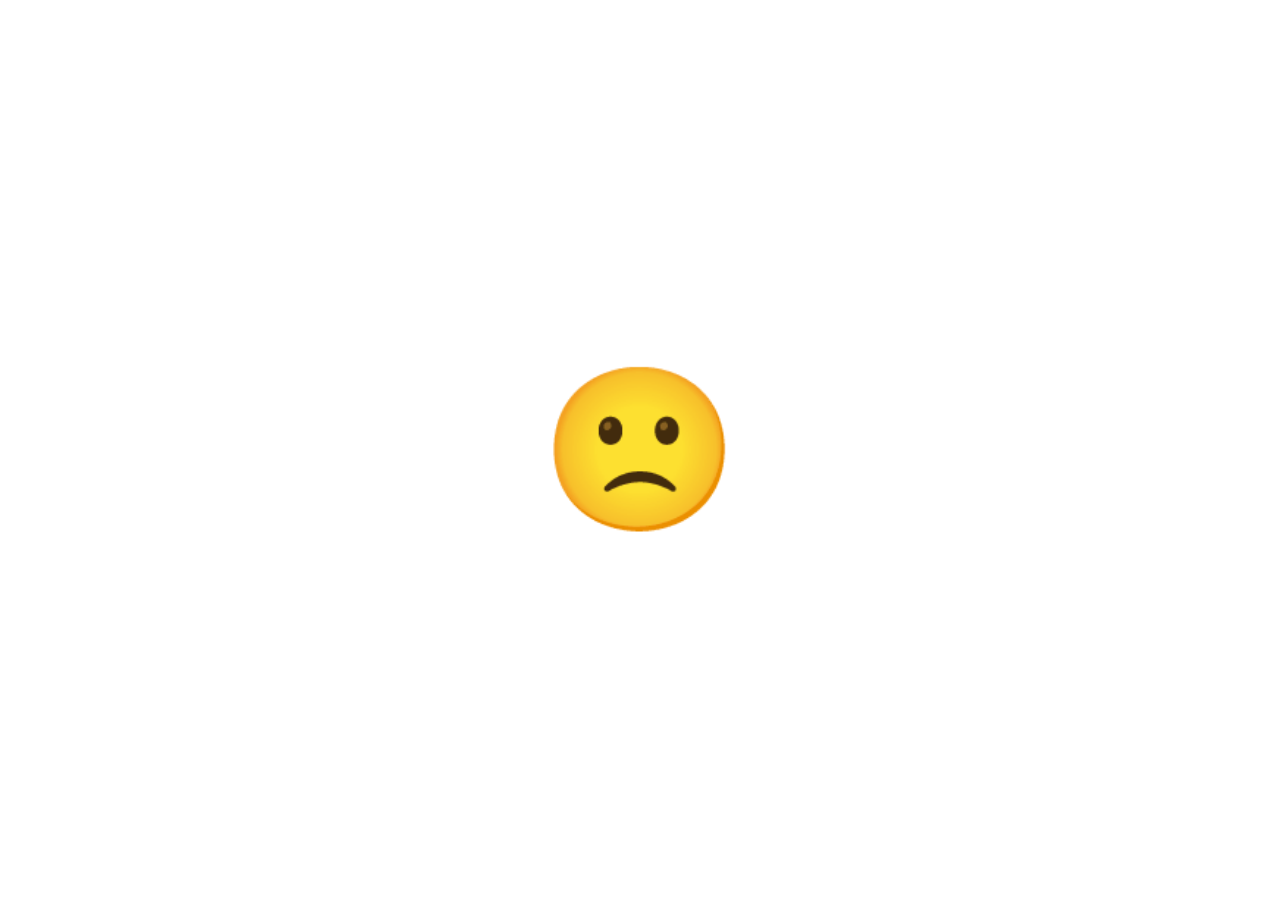
<file: project1/index.html>
<!DOCTYPE html>
<html lang="en">
<head>
	<meta charset="UTF-8">
	<meta name="viewport" content="width=device-width, initial-scale=1.0">
	<title>Project 1</title>
	<link rel="stylesheet" href="style.css">
</head>
<body>
	<div class="emoji worried active">
		🙁
	</div>

	<div class="emoji happy">
		😃
	</div>

	<script src="app.js"></script>
</body>
</html>
</file>
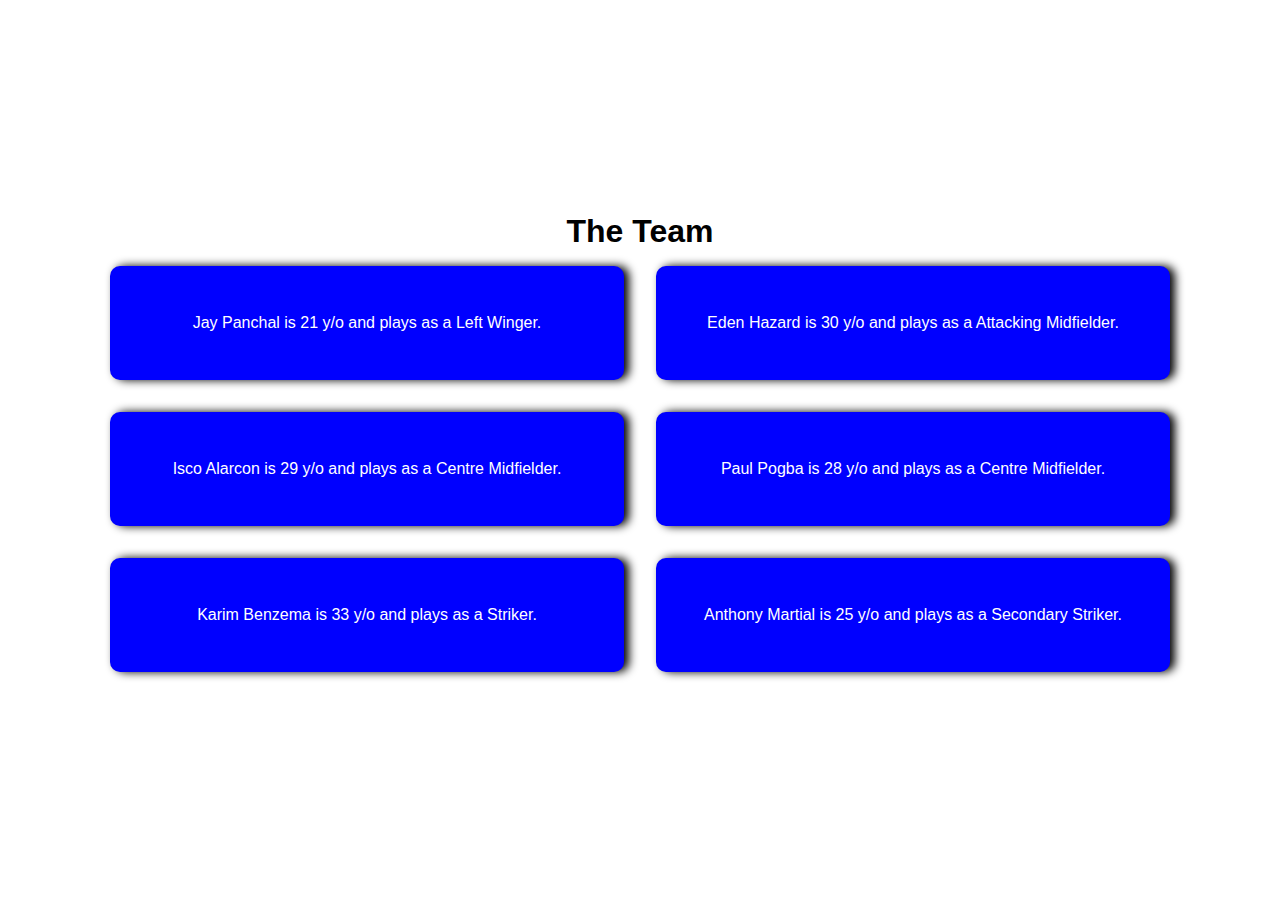
<file: project2/index.html>
<!DOCTYPE html>
<html lang="en">
<head>
	<meta charset="UTF-8">
	<meta name="viewport" content="width=device-width, initial-scale=1.0">
	<title>Project 2</title>
	<link rel="stylesheet" href="style.css">
</head>
<body>
	<h1>The Team</h1>

	<div id="info">
		
	</div>

	<script src="app.js"></script>
</body>
</html>
</file>
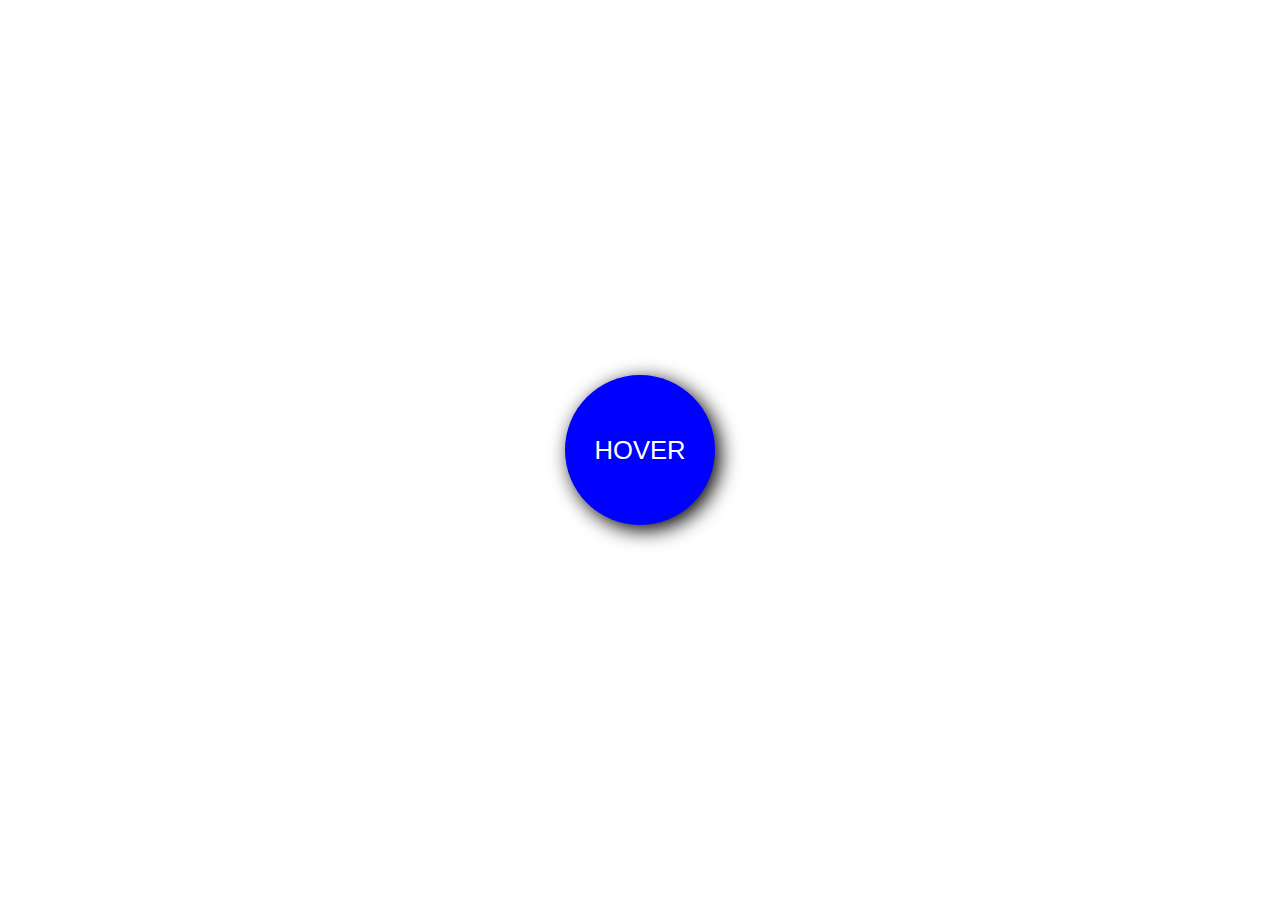
<file: project3/index.html>
<!DOCTYPE html>
<html lang="en">
<head>
	<meta charset="UTF-8">
	<meta name="viewport" content="width=device-width, initial-scale=1.0">
	<title>Project 3</title>
	<link rel="stylesheet" href="style.css">
</head>
<body>
	
	<div id="circle">
		HOVER
	</div>

	<script src="app.js"></script>
</body>
</html>
</file>
<file: project1/style.css>
*{
	margin: 0;
	padding: 0;
	box-sizing: border-box;
}

body{
	display: flex;
	flex-direction: column;
	justify-content: center;
	align-items: center;
	height: 100vh;
}

.emoji{
	font-size: 10rem;
	cursor: pointer;
	user-select: none;
}

.worried{
	display: none;
}

.happy{
	display: none;
}

.active{
	display: block;
}
</file>
<file: project2/style.css>
*{
	margin: 0;
	padding: 0;
	box-sizing: border-box;
}

body{
	font-family: Hack, sans-serif;
	display: flex;
	flex-direction: column;
	justify-content: center;
	align-items: center;
	height: 100vh;
}

#info{
	display: grid;
	grid-template-columns: 1fr 1fr;
}

#info div{
	background: blue;
	color: white;
	padding: 3rem;
	margin: 1rem;
	font-size: 1rem;
	border-radius: 10px;
	box-shadow: 5px 0 10px black;
	text-align: center;
}
</file>
<file: project3/style.css>
*{
	margin: 0;
	padding: 0;
	box-sizing: border-box;
}

body{
	font-family: Hack, sans-serif;
	display: flex;
	flex-direction: column;
	justify-content: center;
	align-items: center;
	height: 100vh;
}

#circle{
	display: flex;
	flex-direction: column;
	align-items: center;
	justify-content: center;
	height: 150px;
	width: 150px;
	background-color: blue;
	color: white;
	border-radius: 100px;
	font-size: 1.6rem;
	cursor: pointer;
	transition: cubic-bezier(0.075, 0.82, 0.165, 1) 3s;
	/*transition: cubic-bezier(1,1,1, 1) 3s;*/
	box-shadow: 5px 5px 20px black;
	user-select: none;
}

.hover{
	transform: scale(2);
}
</file>
